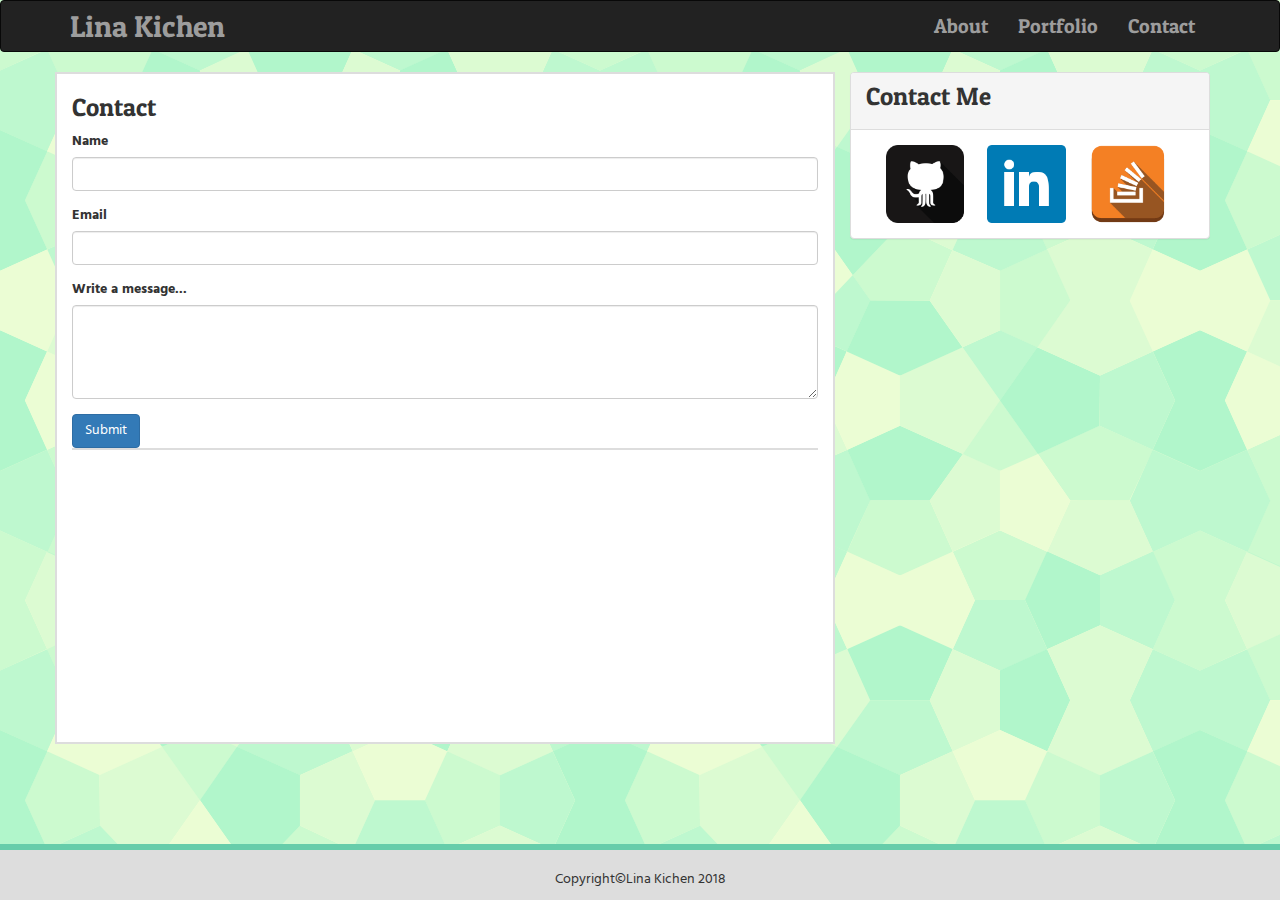
<file: contact.html>
<!doctype <!DOCTYPE html>
<html>
<head>
    <meta charset="utf-8" />
    <meta http-equiv="X-UA-Compatible" content="IE=edge">
    <title>Contact</title>
    <meta name="viewport" content="width=device-width, initial-scale=1">
    <link rel="stylesheet" href="css/reset.css" />
    <link rel="stylesheet" href="https://maxcdn.bootstrapcdn.com/bootstrap/3.3.6/css/bootstrap.min.css" />
    <link href="https://fonts.googleapis.com/css?family=Fira+Sans+Condensed|Hind|Patua+One" rel="stylesheet">
    <link rel="stylesheet" href="css/main.css" />
    
</head>
<body>
    <nav class="navbar navbar-inverse">
        <div class="container">
            <div class="navbar-header">
                <a class="navbar-brand" href="index.html">Lina Kichen</a>
            </div>
            <div class="collapse navbar-collapse" id="collapse-bar">
                <ul class="nav navbar-nav navbar-right">
                    <li><a href="index.html">About</a></li>
                    <li><a href="portfolio.html">Portfolio</a></li>
                    <li><a href="contact.html">Contact</a></li>
                </ul>
            </div>
        </div>
    </nav>
    
    <div class="container">
        <div class="row">
            <div class="col-md-8">
                <div class="header">
                    <h1>Contact</h1>
                    <form>
                        <div class="form-group">
                            <label for="name">Name</label>
                            <input type="name" class="form-control" id="name" pl>
                        </div>
                        <div class="form-group">
                            <label for="email">Email</label>
                            <input type="email" class="form-control" id="email" pl>
                        </div>
                        <div class="form-group">
                            <label for="text-area">Write a message...</label>
                            <textarea class="form-control" id="text-area" rows="4"></textarea>
                        </div>
                        <button type="submit" class="btn btn-primary">Submit</button>
                    </form>                       
                </div>
            </div>
            
            <div class="col-md-4">
                <div class="panel panel-default">
                    <div class="panel-heading">
                        <h3 class="panel-title">Contact Me</h3>
                    </div>
                    <div class="panel-body">
                        <a href="https://github.com/hkichen" alt="GitHub">
                            <img src="assets/images/github.png" class="connect">
                        </a>
                        <a href="https://www.linkedin.com/in/hoan-kichen-56437377/" alt="LinkedIn">
                            <img src="assets/images/linkedin.png" class="connect">
                        </a>
                        <a href="https://stackoverflow.com/users/9324897/lina-kichen" alt="StackOverflow">
                            <img src="assets/images/stackoverflow.png" class="connect">
                        </a>
                    </div>
                </div>
            </div>
        </div>
        
        <footer class="footer">
            <div class="container">
                <p id="copyright">Copyright©Lina Kichen 2018</p>
            </div>
        </footer>
        
        <script src="https://ajax.googleapis.com/ajax/libs/jquery/1.11.3/jquery.min.js"></script>
        <script src="https://maxcdn.bootstrapcdn.com/bootstrap/3.3.7/js/bootstrap.min.js"></script>
    </body>
    </html>
</file>
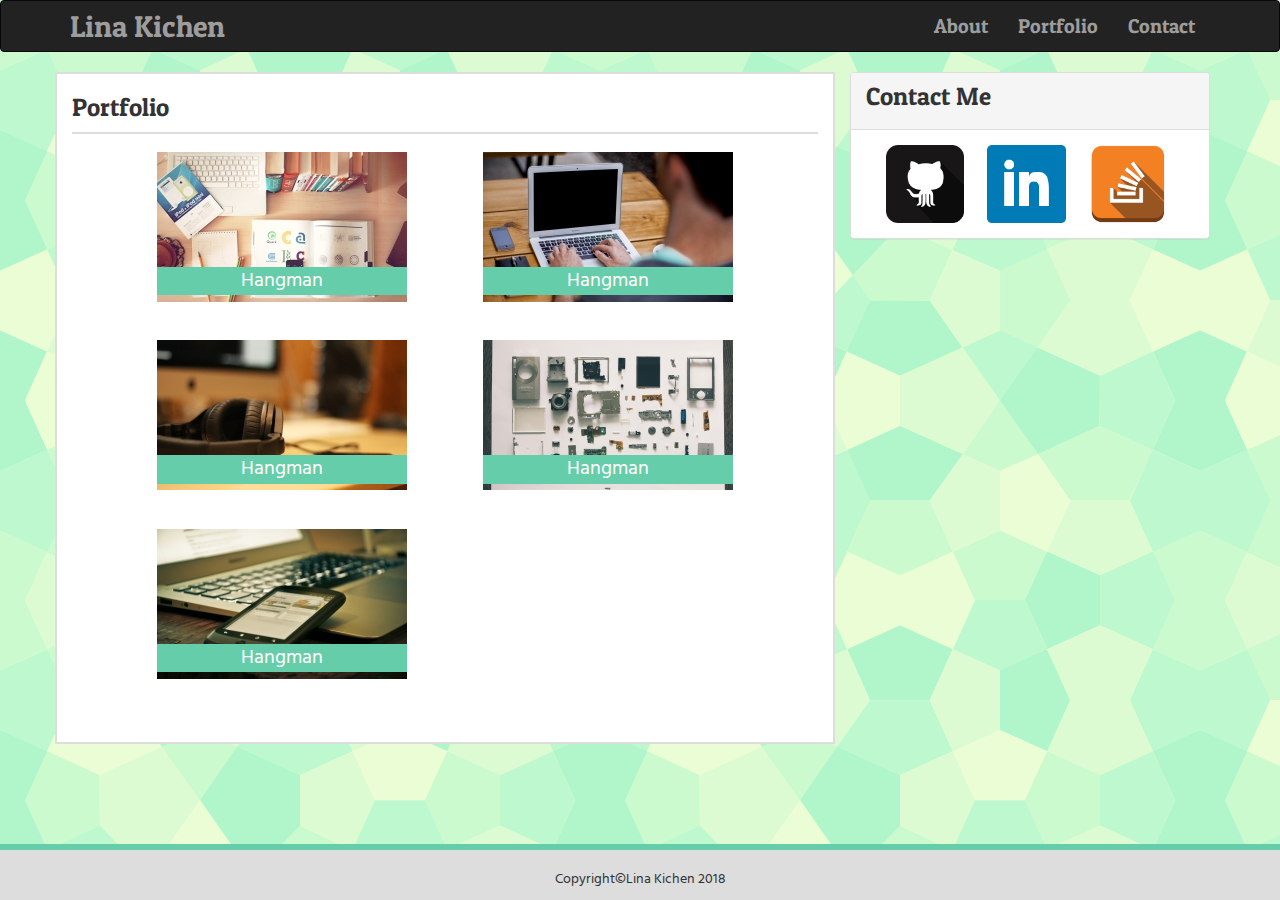
<file: portfolio.html>
<!doctype <!DOCTYPE html>
<html>
<head>
    <meta charset="utf-8" />
    <meta http-equiv="X-UA-Compatible" content="IE=edge">
    <title>Portfolio</title>
    <meta name="viewport" content="width=device-width, initial-scale=1">
    <link rel="stylesheet" href="css/reset.css" />
    <link rel="stylesheet" href="https://maxcdn.bootstrapcdn.com/bootstrap/3.3.6/css/bootstrap.min.css" />
    <link href="https://fonts.googleapis.com/css?family=Fira+Sans+Condensed|Hind|Patua+One" rel="stylesheet">
    <link rel="stylesheet" href="css/main.css" />
    
</head>
<body>
    <nav class="navbar navbar-inverse">
        <div class="container">
            <div class="navbar-header">
                <a class="navbar-brand" href="index.html">Lina Kichen</a>
            </div>
            <div class="collapse navbar-collapse" id="collapse-bar">
                <ul class="nav navbar-nav navbar-right">
                    <li><a href="index.html">About</a></li>
                    <li><a href="portfolio.html">Portfolio</a></li>
                    <li><a href="contact.html">Contact</a></li>
                </ul>
            </div>
        </div>
    </nav>
    
    <div class="container">
        <div class="row">
            <div class="col-md-8 red">
                <div class="header">
                    <h1>Portfolio</h1>
                </div>
                <div class="col-md-10 col-md-offset-1 blue">
                    <div class="row">
                        <div class="row">
                            <div class="col-md-6 text-center pull-left">
                                <div>
                                    <img class="hangman" src="assets/images/cluttered-desk.jpg">
                                    <div class="img-label">
                                        <p>Hangman</p>
                                    </div>  
                                </div>
                                <div>
                                    <img class="creations" src="assets/images/headphones.jpg">
                                    <div class="img-label">
                                        <p>Hangman</p>
                                    </div>  
                                </div>
                                <div>
                                    <img class="creations" src="assets/images/mobile.jpg">
                                    <div class="img-label">
                                        <p>Hangman</p>
                                    </div>  
                                </div>
                            </div> 
                            <div class="col-md-6 text-center pull-right">
                                <div>
                                    <img class="creations" src="assets/images/onlaptop.jpg">
                                    <div class="img-label">
                                        <p>Hangman</p>
                                    </div>  
                                </div>
                                <div>
                                    <img class="creations" src="assets/images/randostuff.jpg">
                                    <div class="img-label">
                                        <p>Hangman</p>
                                    </div>  
                                </div>
                            </div>
                        </div>  
                    </div>
                </div>
                
            </div> 
            <div class="col-md-4">
                <div class="panel panel-default">
                    <div class="panel-heading">
                        <h3 class="panel-title">Contact Me</h3>
                    </div>
                    <div class="panel-body">
                        <a href="https://github.com/hkichen" alt="GitHub">
                            <img src="assets/images/github.png" class="connect">
                        </a>
                        <a href="https://www.linkedin.com/in/hoan-kichen-56437377/" alt="LinkedIn">
                            <img src="assets/images/linkedin.png" class="connect">
                        </a>
                        <a href="https://stackoverflow.com/users/9324897/lina-kichen" alt="StackOverflow">
                            <img src="assets/images/stackoverflow.png" class="connect">
                        </a>
                    </div>
                </div>
            </div>
        </div>
        
        <footer class="footer">
            <div class="container">
                <p id="copyright">Copyright©Lina Kichen 2018</p>
            </div>
        </footer>
        
        <script src="https://ajax.googleapis.com/ajax/libs/jquery/1.11.3/jquery.min.js"></script>
        <script src="https://maxcdn.bootstrapcdn.com/bootstrap/3.3.7/js/bootstrap.min.js"></script>
    </body>
    </html>
</file>
<file: css/main.css>
body{
    font-family: 'Hind', sans-serif;
    height: 100%;
    padding-bottom: 60px;
    background: url(../assets/images/aqua.png)
}
.navbar-inverse {
    font-size: 20px;
    font-family:'Patua One', cursive;
}

.navbar-brand {
    font-size: 30px;
    font-family:'Patua One', cursive;
}

.header {
    border-bottom: solid #dddddd 2px;
    margin-bottom: 18px;
}
h1{
    font-family: 'Patua One', cursive;
    font-size: 25px;
}

.bio {
    font-size: 18px;
}
.panel-title {
    font-size: 25px;
    font-family: 'Patua One', cursive;
}

.panel-default>.panel-heading {
    padding-bottom: 18px;
}


.footer {
    position: absolute;
    padding-top: 20px;
    bottom: 0;
    left: 0;
    width: 100%;
    border-top-style: solid;
    border-top-color: mediumaquamarine;
    border-top-width: 6px;
    background: #dddddd; 
    height: 56px;
}

.col-md-8 {
    background: #ffffff;
    border: solid #dddddd 2px;
    height: 80%;
    margin-bottom: 20px;
    overflow: auto;
}

.creations {
    position: relative;
}
.img-label {
    width: 250px;
    background: mediumaquamarine;
    color: #fff;
    position: relative;
    left: 23px;
    bottom: 35px;
    font-size: 20px;
}

.connect {
    width: 30%;
    height: auto;
    padding-left:20px;
}
#copyright {
    text-align: center;
}
</file>
